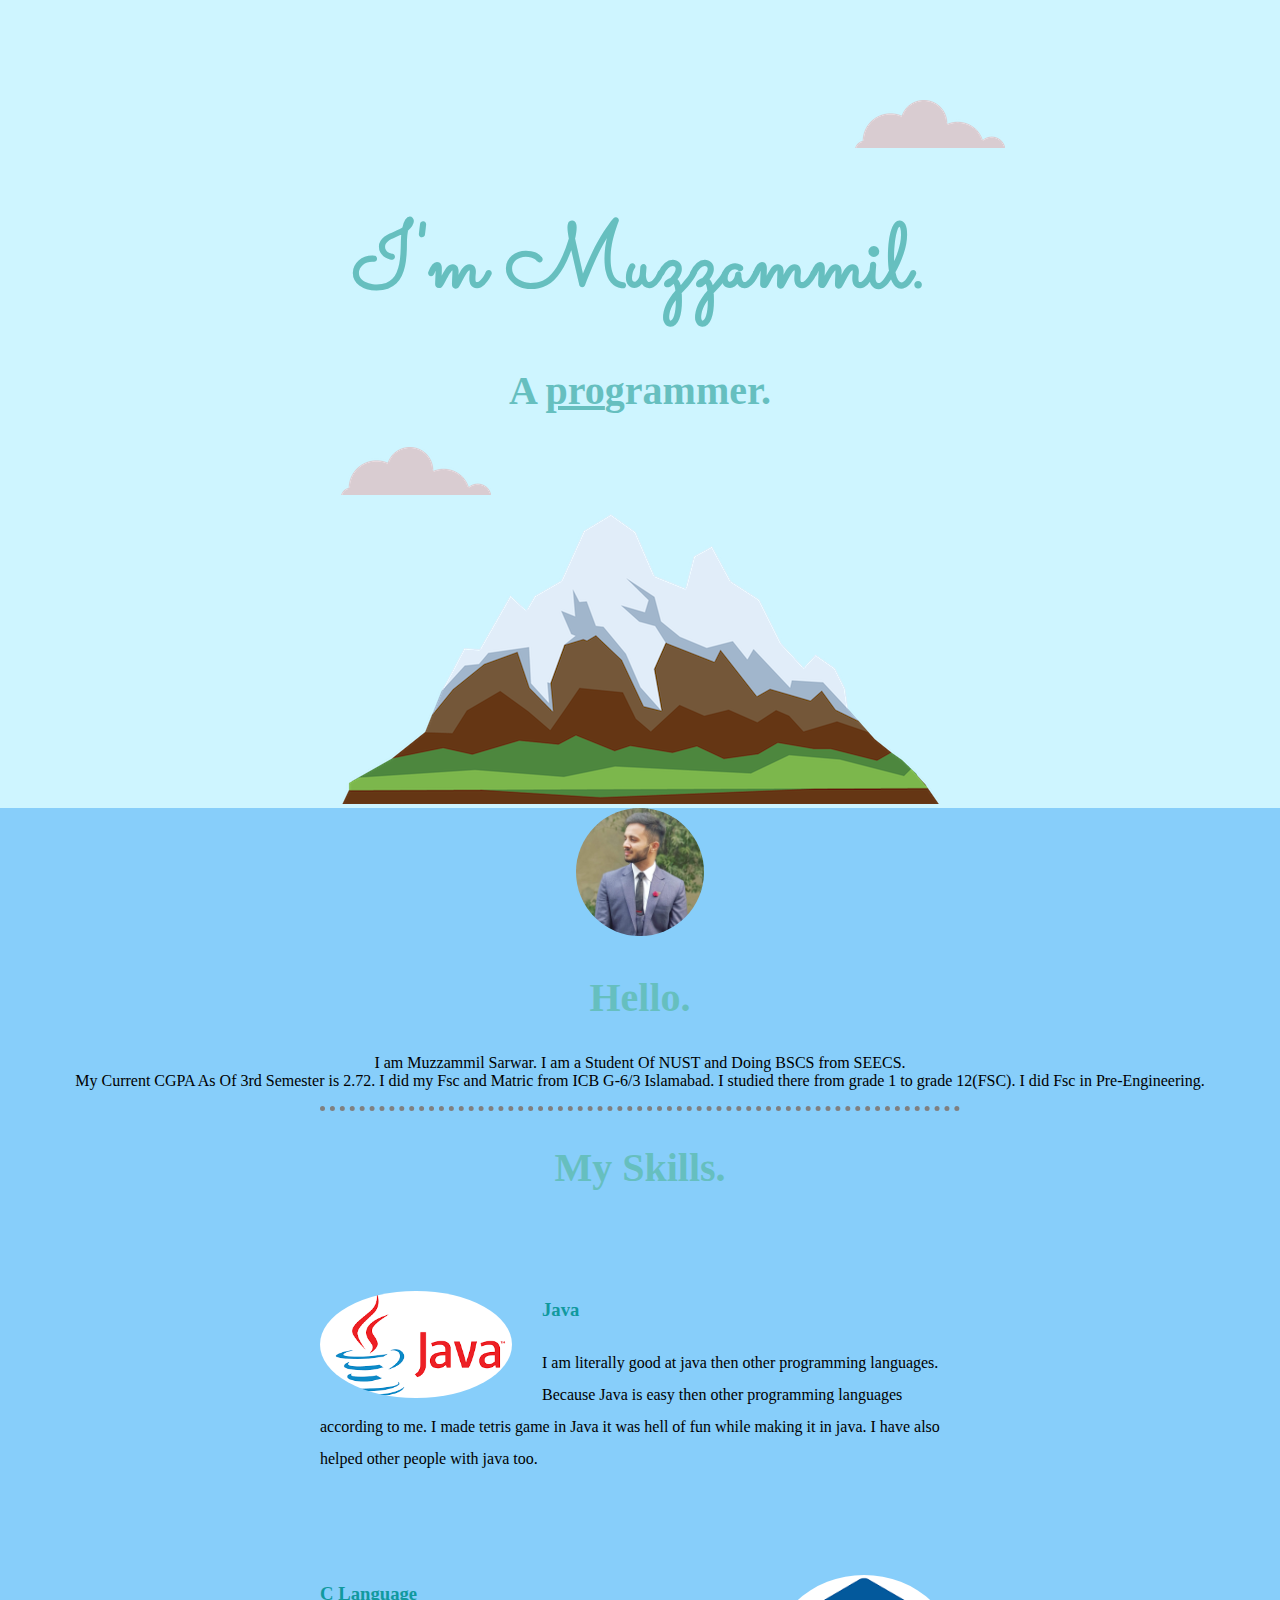
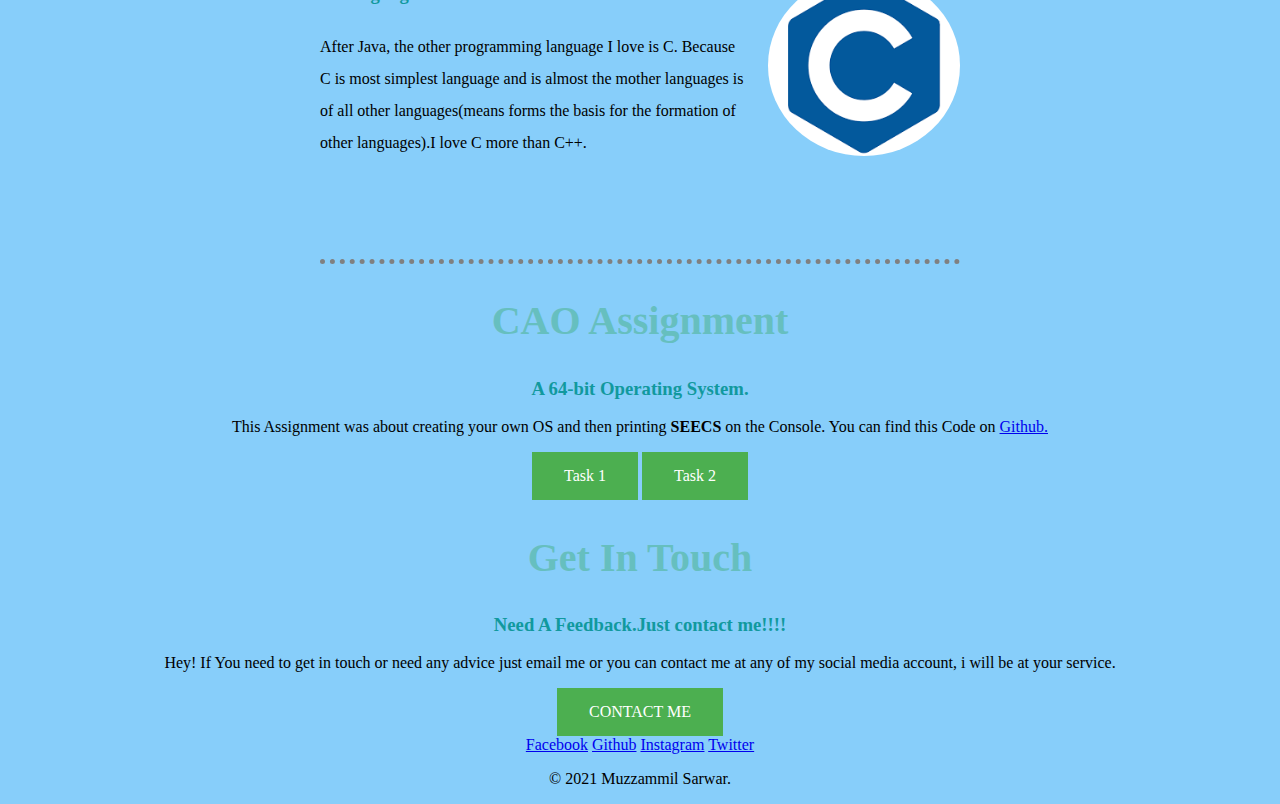
<file: index.html>
<!DOCTYPE html>
<html lang="en">
<head>
    <meta charset="UTF-8">
    <title>Muzzammil Sarwar</title>
    <link rel="stylesheet" href="css/style.css">
    <link rel="icon" href="favicon.ico">
    <link rel="preconnect" href="https://fonts.gstatic.com">
    <link href="https://fonts.googleapis.com/css2?family=Sacramento&display=swap" rel="stylesheet">
</head>
<body>
<div class="div1">
    <img class="top-cloud" src="images/cloud.png">
    <h1>I'm Muzzammil.</h1>
    <h2>
        A <span class = "span1">pro</span>grammer.
    </h2>
    <img class ="bottom-cloud" src="images/cloud.png">
    <img src="images/mountain.png">
</div>

<div class="middle-container">
    <div class="profile">
        <img class="img" src="images\muzzammil.jpg" alt="Image">
        <h2>Hello.</h2>
        <p>I am Muzzammil Sarwar. I am a Student Of NUST and Doing BSCS from SEECS.<br>
            My Current CGPA As Of 3rd Semester is 2.72.

            I did my Fsc and Matric from ICB G-6/3 Islamabad.
            I studied there from grade 1 to grade 12(FSC).
            I did Fsc in Pre-Engineering.</p>
    </div>
    <hr>
    <div class="skills">
        <h2>My Skills.</h2>
        <div class="skill-row">
            <img class="img1" src="images\java.png" alt="Nothing">
            <h3>Java</h3>
            <p>I am literally good at java then other programming languages. Because Java is easy then other programming languages
            according to me. I made tetris game in Java it was hell of fun while making it in java. I have also helped other
            people with java too.</p>
        </div>
        <div class="skill-row">
            <img class="img2" src="images\c.png" alt="">
            <h3>C Language</h3>
            <p>After Java, the other programming language I love is C. Because C is most simplest language and is almost the
            mother languages is of all other languages(means forms the basis for the formation of other languages).I love C
            more than C++.</p>
        </div>
    </div>
    <hr>

    <div class="assignment">
        <h2>CAO Assignment</h2>
        <h3>A 64-bit Operating System.</h3>
        <p>This Assignment was about creating your own OS and then printing <b>SEECS</b>
        on the Console. You can find this Code on <a href="https://github.com/Muzzammil242/My-OS">Github.</a></p>
        <a class="btn" href="Task%201.html">Task 1</a>
        <a class="btn" href="Task%202.html">Task 2</a>
    </div>


    <div class="contact-me">
        <h2>Get In Touch</h2>
        <h3>Need A Feedback.Just contact me!!!!</h3>
        <p>Hey! If You need to get in touch or need any advice just email me or you can contact me at
             any of my social media account, i will be at your service.</p>
        <a class="btn" href="mailto:muzzammil@umaish.com">CONTACT ME</a>
    </div>

</div>


<div class="bottom-container">
    <a class="footer-link" href="https://www.facebook.com/muzzammil.sarwar.3">Facebook</a>
    <a class="footer-link" href="https://github.com/muzzammil242">Github</a>
    <a class="footer-link" href="https://www.instagram.com/muzzammilsarwar">Instagram</a>
    <a class="footer-link" href="https://twitter.com/SarwarMuzzammil">Twitter</a>
    <p>© 2021 Muzzammil Sarwar.</p>
</div>


</body>
</html>
</file>
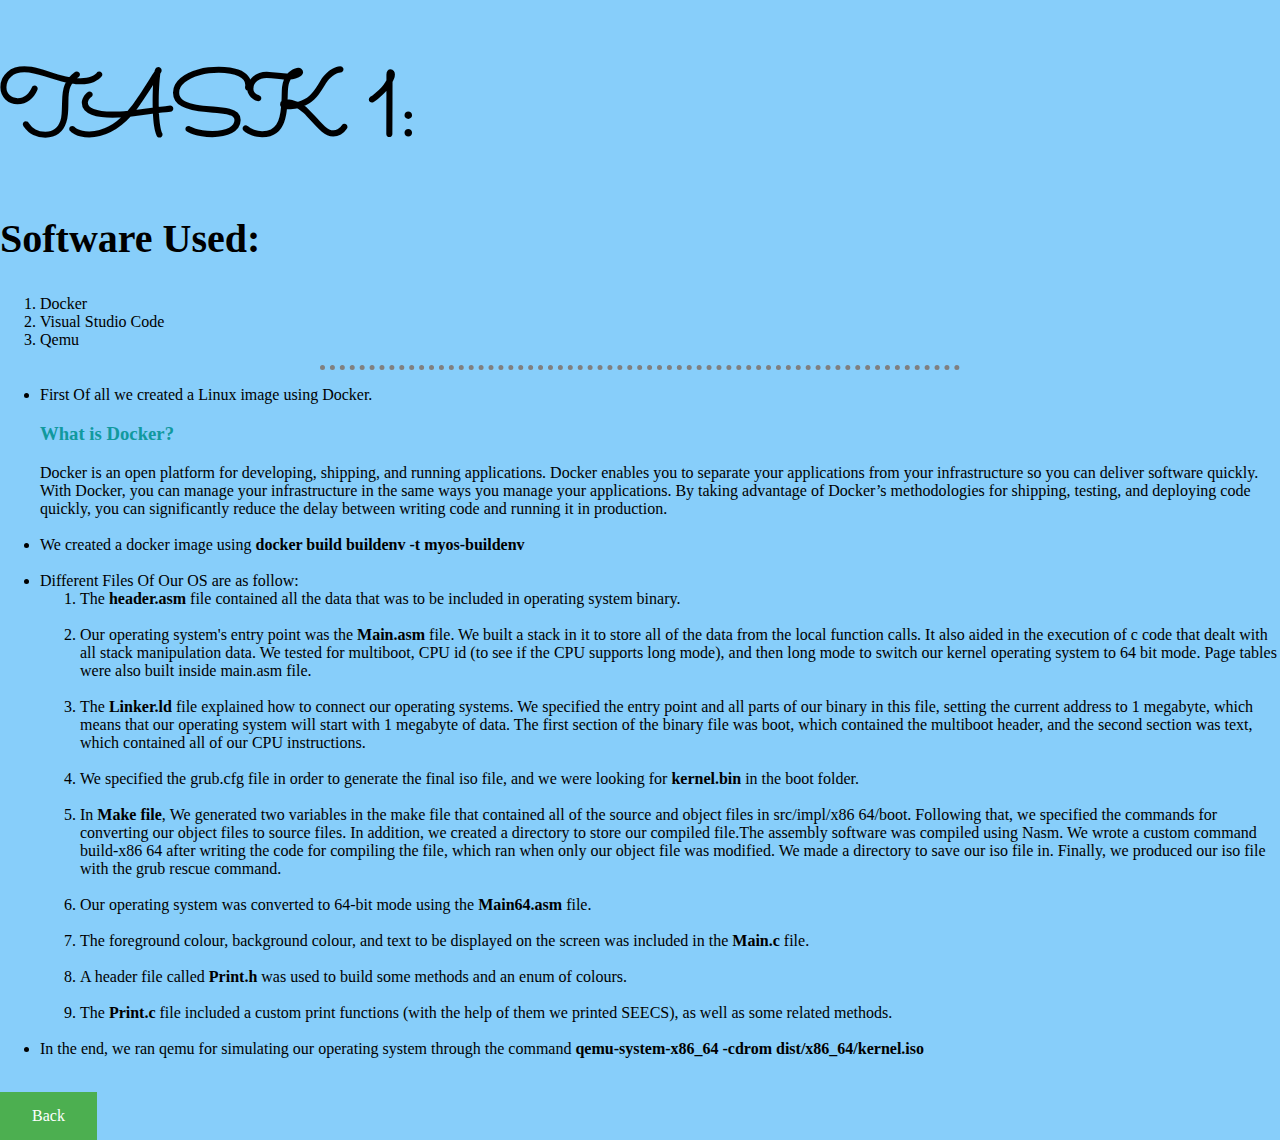
<file: Task 1.html>
<!DOCTYPE html>
<html lang="en">
<head>
    <meta charset="UTF-8">
    <title>Task 1</title>
    <link rel="stylesheet" href="css/style.css">
    <link rel="icon" href="favicon.ico">
    <link rel="preconnect" href="https://fonts.gstatic.com">
    <link href="https://fonts.googleapis.com/css2?family=Sacramento&display=swap" rel="stylesheet">
</head>
<body>
<h1 style="color: black">TASK 1:</h1>
<h2 style="color: black">Software Used: <br></h2>
<p>
<ol>
    <li>Docker</li>
    <li>Visual Studio Code</li>
    <li>Qemu</li>
</ol>
<hr>
<ul>
    <li>First Of all we created a Linux image using Docker.<br>
    <h3>What is Docker?</h3>
        Docker is an open platform for developing, shipping, and running applications.
        Docker enables you to separate your applications from your infrastructure so you can deliver software quickly.
        With Docker, you can manage your infrastructure in the same ways you manage your applications.
        By taking advantage of Docker’s methodologies for shipping, testing, and deploying code quickly,
        you can significantly reduce the delay between writing code and running it in production.</li>
    <br>
    <li>We created a docker image using <b>docker build buildenv -t myos-buildenv</b></li>
    <br>
    <li>Different Files Of Our OS are as follow:
    <ol>
        <li>The <b>header.asm</b> file contained all the data that was to be included in operating system binary.</li>
        <br>
        <li>Our operating system's entry point was the <b>Main.asm</b> file.
            We built a stack in it to store all of the data from the local function calls.
            It also aided in the execution of c code that dealt with all stack manipulation data.
            We tested for multiboot, CPU id (to see if the CPU supports long mode),
            and then long mode to switch our kernel operating system to 64 bit mode.
            Page tables were also built inside main.asm file.</li>
        <br>
        <li>The <b>Linker.ld</b> file explained how to connect our operating systems.
            We specified the entry point and all parts of our binary in this file, setting the current address to 1 megabyte,
            which means that our operating system will start with 1 megabyte of data.
            The first section of the binary file was boot, which contained the multiboot header,
            and the second section was text, which contained all of our CPU instructions.
        </li>
        <br>
        <li>We specified the grub.cfg file in order to generate the final iso file,
            and we were looking for <b>kernel.bin</b> in the boot folder.</li>
        <br>
        <li>In <b>Make file</b>, We generated two variables in the make file that contained all of the source and object files in src/impl/x86 64/boot.
            Following that, we specified the commands for converting our object files to source files.
            In addition, we created a directory to store our compiled file.The assembly software was compiled using Nasm.
            We wrote a custom command build-x86 64 after writing the code for compiling the file,
            which ran when only our object file was modified. We made a directory to save our iso file in. Finally,
            we produced our iso file with the grub rescue command.</li>
        <br>
        <li>Our operating system was converted to 64-bit mode using the <b>Main64.asm</b> file.</li>
        <br>
        <li>The foreground colour, background colour, and text to be displayed on the screen was included in the <b>Main.c</b> file.</li>
        <br>
        <li>A header file called <b>Print.h</b> was used to build some methods and an enum of colours.</li>
        <br>
        <li>The <b>Print.c</b> file included a custom print functions (with the help of them we printed SEECS), as well as some related methods.</li>
    </ol>
    </li>
    <br>
    <li>In the end, we ran qemu for simulating our operating system through the command
        <b>qemu-system-x86_64 -cdrom dist/x86_64/kernel.iso</b></li>
</ul>
</p>
<br>
<a class="btn" href="index.html">Back</a>
</body>
</html>
</file>
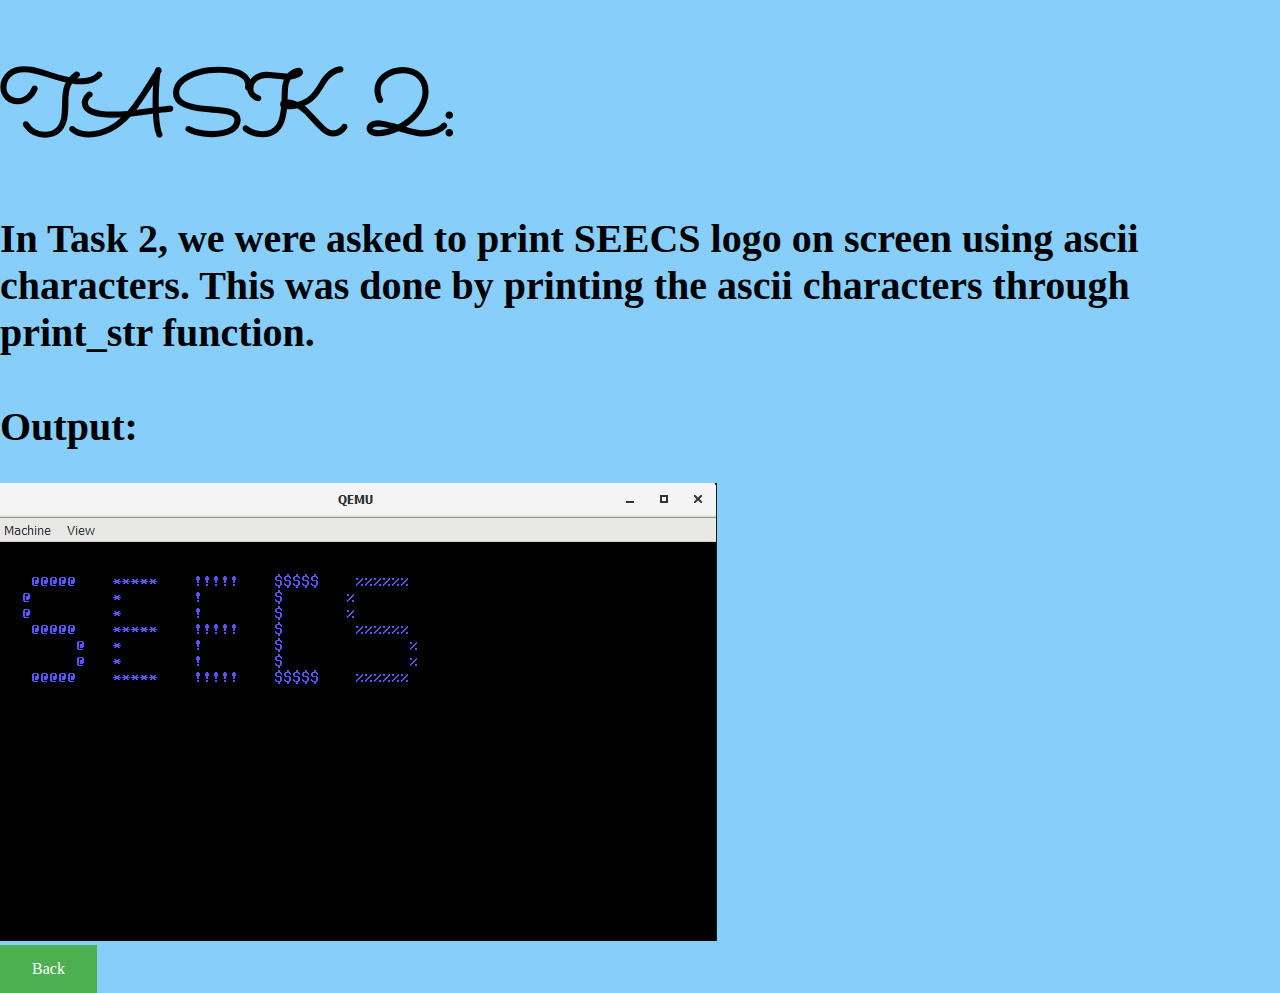
<file: Task 2.html>
<!DOCTYPE html>
<html lang="en">
<head>
    <meta charset="UTF-8">
    <title>Muzzammil Sarwar</title>
    <link rel="stylesheet" href="css/style.css">
    <link rel="icon" href="favicon.ico">
    <link rel="preconnect" href="https://fonts.gstatic.com">
    <link href="https://fonts.googleapis.com/css2?family=Sacramento&display=swap" rel="stylesheet">
</head>
<body>
<h1 style="color: black">TASK 2:</h1>
<h2 style="color: black;">In Task 2, we were asked to print SEECS logo on screen using ascii characters.
    This was done by printing the ascii characters through print_str function.
<br>
    <br>
    Output:
</h2>
<img style="align-items: center" src="images/SEECS.PNG">
<br>
<a class="btn" href="index.html">Back</a>
</body>
</html>
</file>
<file: css/style.css>
body
{
    margin: 0;
    background-color: lightskyblue;
}
h1
{
    color: #66BFBF;
    margin: 50px auto 0 auto;
    font-family: 'Sacramento', cursive;
    font-size: 90px;
}

h2
{
    color: #66BFBF;
    font-size: 2.5rem;
}

h3{
    color: #11999E;
}

.skill-row
{
    width: 50%;
    margin: 100px auto 100px auto;
    line-height: 2;
    text-align: left;
}

hr
{
    border-style: none;
    border-top-style: dotted;
    border-color: grey;
    width: 50%;
    border-width: 5px;
}

.img1
{
    width: 30%;
    border-radius: 50%;
    float: left;
    margin-right: 30px;
}

.img2
{
    float: right;
    width: 30%;
    border-radius: 50%;
    margin-left: 20px;
}

.btn
{
    background-color: #4CAF50; /* Green */
    border: none;
    color: white;
    padding: 15px 32px;
    text-align: center;
    text-decoration: none;
    display: inline-block;
    font-size: 16px;
}

.div1
{
    background-color: #cef5ff;
    text-align: center;
    padding-top: 100px;
}

.img
{
    width: 10%;
    border-radius: 50%;

}

.bottom-container
{
    /*background-color: #cef5ff;*/
    text-align: center;
}

.middle-container
{
    /*background-color: #cef5ff;*/
    text-align: center;
}

.bottom-cloud
{
    position: absolute;
}

.top-cloud
{
    margin-top: 0;
    position: relative;
    left: 290px;
}

.span1
{
    text-decoration: underline;
}
</file>
